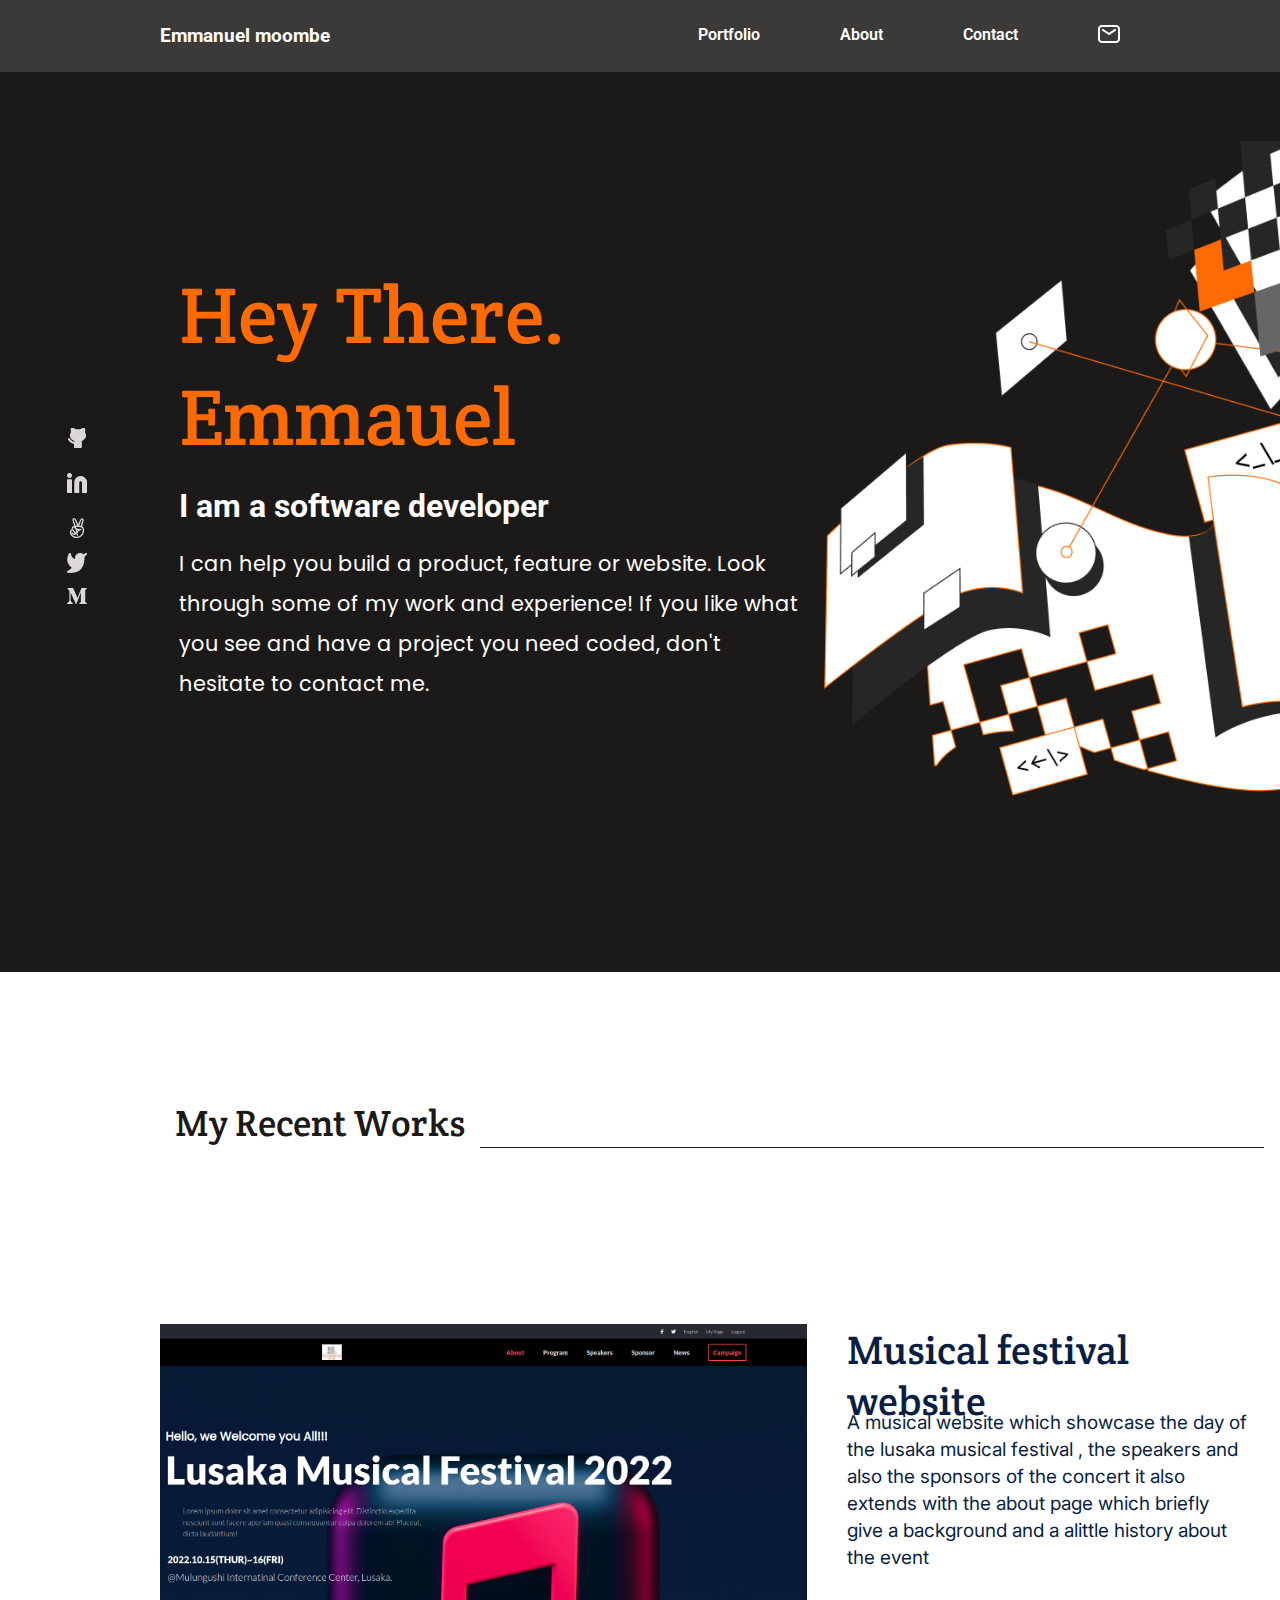
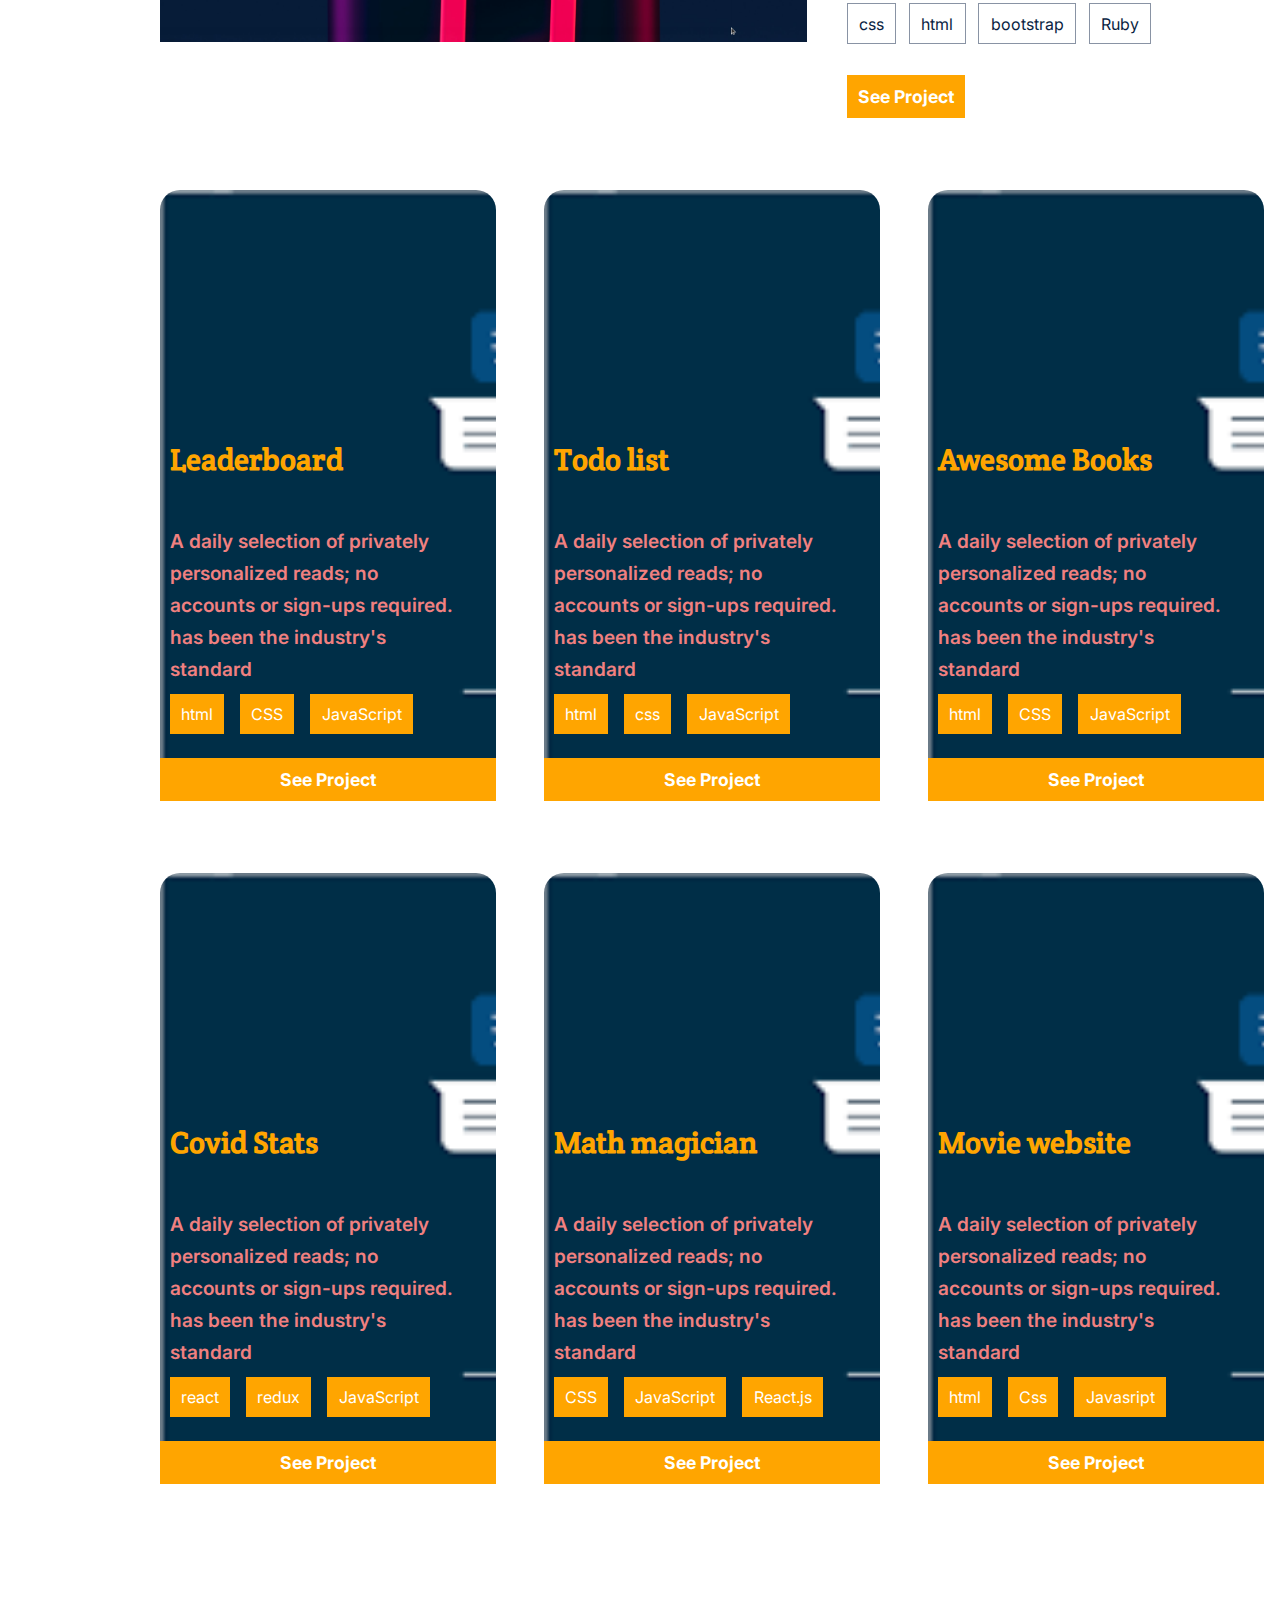
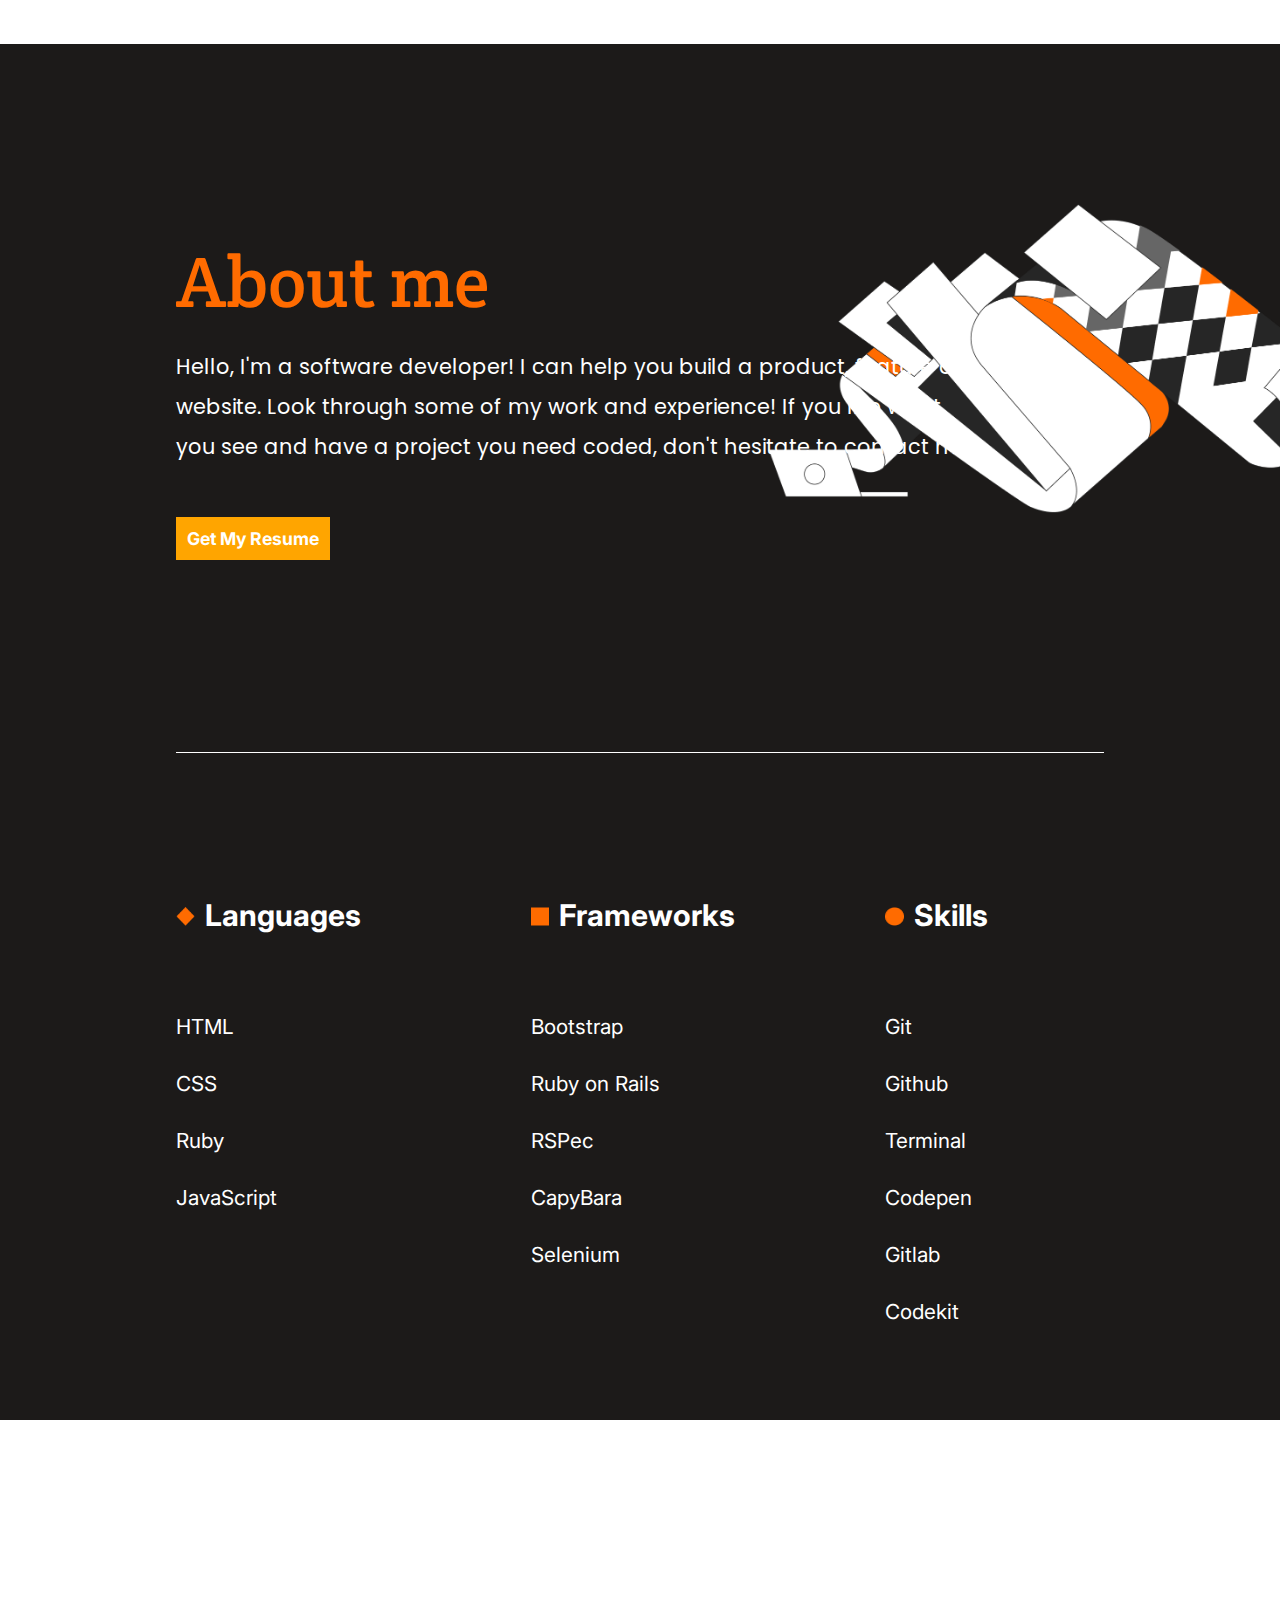
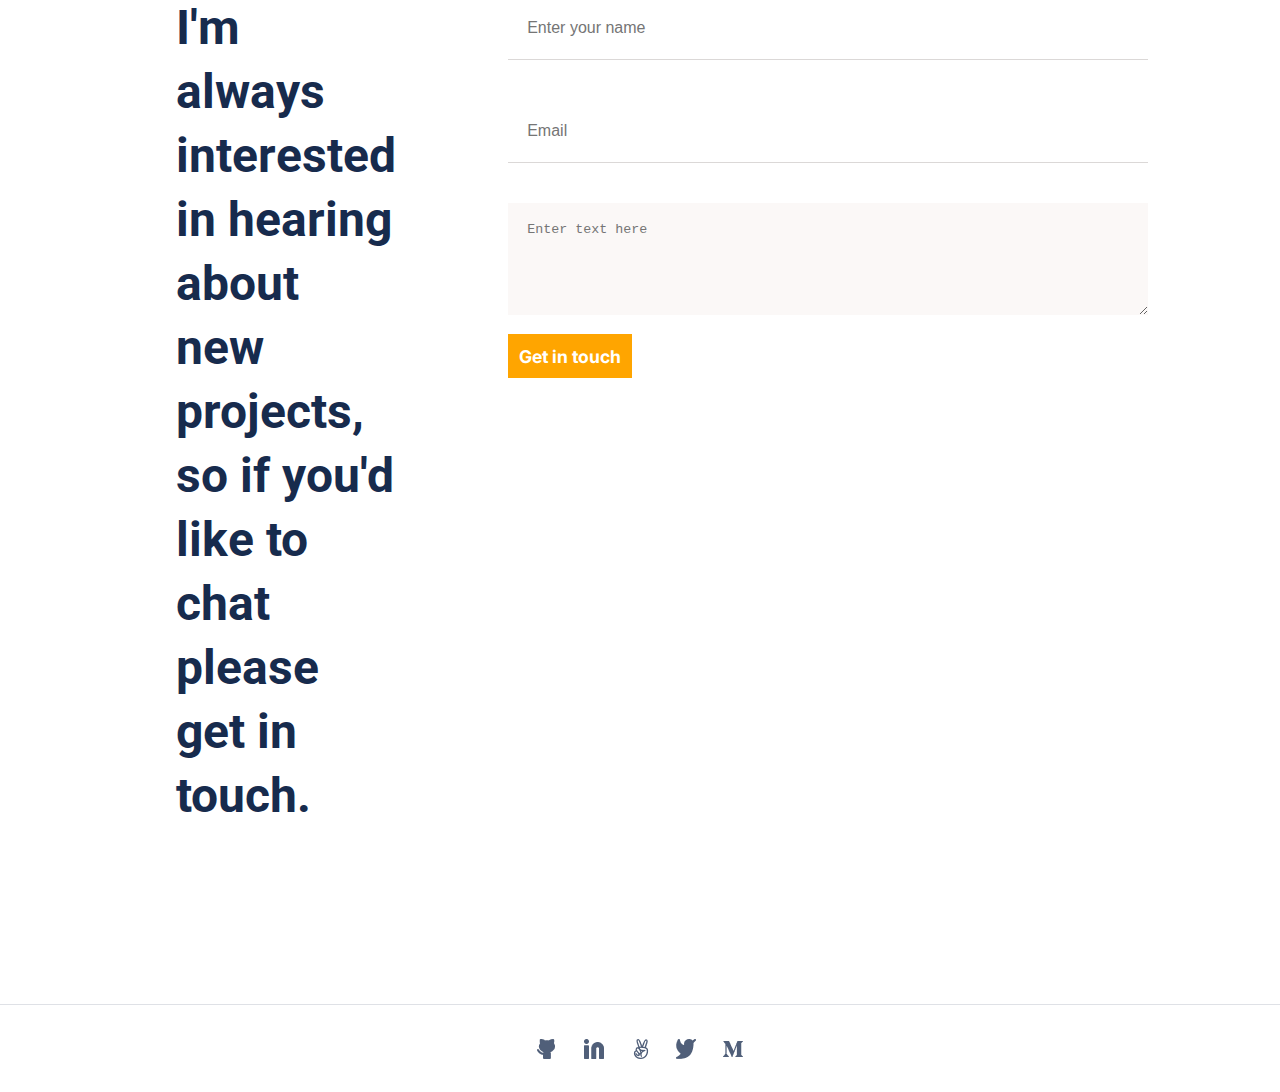
<file: index.html>
<!DOCTYPE html>
<html lang="en">

<head>
  <meta charset="UTF-8" />
  <meta http-equiv="X-UA-Compatible" content="IE=edge" />
  <meta name="viewport" content="width=device-width, initial-scale=1.0" />
  <meta name="description" content="Portfolio project, used Figma template." />
  <title>Portfolio</title>
  <link rel="stylesheet" href="style.css" type="text/css" />
  <link rel="stylesheet" href="https://fonts.googleapis.com/css?family=Roboto" />
  <link rel="stylesheet" href="https://fonts.googleapis.com/css?family=Poppins" />
  <link rel="stylesheet" href="https://fonts.googleapis.com/css?family=Crete+Round" />
  <link rel="stylesheet" href="https://fonts.googleapis.com/css?family=Inter" />

  <script async src="https://www.googletagmanager.com/gtag/js?id=G-TFE9ZMH01T"></script>
  <script>
    window.dataLayer = window.dataLayer || [];
    function gtag() {
      window.dataLayer.push(arguments);
    }
    gtag("js", new Date());

    gtag("config", "G-TFE9ZMH01T");
  </script>
  <script src="script.js" defer></script>
</head>

<body>
  <!--Header with navbar-->
  <header>
    <nav>
      <span id="name">Emmanuel moombe</span>
      <ul>
        <li>
          <a href="#"><img src="icons/menu.png" alt="hamburger menu" id="menu" /></a>
        </li>
        <li>
          <a href="#" class="exit hidden"><img src="icons/Icon.png" alt="x-icon" /></a>
        </li>
        <li class="hidden-items"><a href="#projects">Portfolio</a></li>
        <li class="hidden-items"><a href="#about-me">About</a></li>
        <li class="hidden-items"><a href="#form-section">Contact</a></li>
        <li class="hidden-items">
          <a href="#"><img src="icons/Union.png" alt="envelope icon" id="envelope" /></a>
        </li>
      </ul>
    </nav>
  </header>
  <!--Headline section-->
  <section id="headline">
    <div id="greeting">
      <h1 class="title">Hey There. <span>Emmauel</span></h1>
      <h2>I am a software developer</h2>
      <p class="description-p">
        I can help you build a product, feature or website. Look through some
        of my work and experience! If you like what you see and have a project
        you need coded, don't hesitate to contact me.
      </p>
    </div>
    <div id="headline-icons">
      <ul>
        <li>
          <img src="icons/github.png" class="icon" alt="github icon" id="github" />
        </li>
        <li>
          <img src="icons/Disabled2.png" class="icon" alt="linkedin icon" />
        </li>
        <li>
          <img src="icons/hand.png" class="icon right" alt="hand icon" id="hand" />
        </li>
        <li>
          <img src="icons/twitter.png" class="icon right" alt="twitter icon" id="twitter" />
        </li>
        <li>
          <img src="icons/m.png" class="icon" alt="medium icon" id="medium" />
        </li>
      </ul>
    </div>
  </section>
  <section id="projects">
    <div id="h2-container">
      <h2 id="h2-projects">My Recent <span>Works</span></h2>
      <div id="h2-div"></div>
    </div>
    <div id="projects-grid">
      <div id="main-project">
        <div id="main-image-div">
          <img src="images/musical.png" alt="orange project" id="orange-project" data-img="image" />
        </div>
        <div id="main-project-content">
          <h3 id="orange-h3" data-title="title">Musical festival website</h3>
          <p id="orange-p" data-p="paragraph">
           A musical website which showcase the day of the lusaka musical festival , 
           the speakers and also the sponsors of the concert it also extends with the about page which briefly give a
            background and a alittle history about the event
          </p>
          <div class="language-container" data-language="language-list">
            <div class="box"><span>css</span></div>
            <div class="box"><span>html</span></div>
            <div class="box"><span>bootstrap</span></div>
            <div class="box"><span>Ruby</span></div>
          </div>
          <button type="button" id="main-project-button" class="btn project-btn" data-btn="#main-project">
            See Project
          </button>
        </div>
      </div>
    </div>
  </section>
  <!--About section-->
  <section id="about-me">
    <div id="about-me-description">
      <h2 class="title">About me</h2>
      <p class="description-p" id="about-me-p">
        Hello, I'm a software developer! I can help you build a product,
        feature or website. Look through some of my work and experience! If
        you like what you see and have a project you need coded, don't
        hesitate to contact me.
      </p>
      <button type="button" id="resume">Get My Resume</button>
    </div>
    <div id="skills">
      <div>
        <div class="skills-title">
          <img class="orange-icon" src="icons/Rectangle55.png" alt="square" />
          <h3>Languages</h3>
        </div>
        <ul id="languages-list">
          <li>HTML</li>
          <li>CSS</li>
          <li>Ruby</li>
          <li>JavaScript</li>
        </ul>
      </div>
      <div>
        <div class="skills-title">
          <img src="icons/Rectangle56.png" alt="square" />
          <h3>Frameworks</h3>
        </div>
        <ul id="frameworks-list">
          <li>Bootstrap</li>
          <li>Ruby on Rails</li>
          <li>RSPec</li>
          <li>CapyBara</li>
          <li>Selenium</li>
        </ul>
      </div>
      <div>
        <div class="skills-title">
          <img class="orange-icon" src="icons/Rectangle57.png" alt="circle" />
          <h3>Skills</h3>
        </div>
        <ul id="skills-list">
          <li>Git</li>
          <li>Github</li>
          <li>Terminal</li>
          <li>Codepen</li>
          <li>Gitlab</li>
          <li>Codekit</li>
        </ul>
      </div>
    </div>
  </section>
  <!--Form section-->
  <section id="form-section">
    <h2>
      I'm always interested in hearing about new projects, so if you'd like to
      chat please get in touch.
    </h2>
    <form action="https://formspree.io/f/xnqwbvpv" method="post" id="contact-form">
      <fieldset>
        <input class="inputs" type="text" name="full-name" id="fullname" maxlength="30" placeholder="Enter your name"
          required />
        <input class="inputs" type="email" name="email" id="email" placeholder="Email" required />

        <textarea name="comments" id="comments" maxlength="500" placeholder="Enter text here"></textarea>
      </fieldset>
      <input type="submit" id="submit" name="submit" value="Get in touch" />
      <small class="small hidden show">Please, enter valid Email: lower case only.</small>
    </form>
  </section>
  <!--form footer-->
  <footer id="form-icons">
    <img src="icons/vector4.png" alt="github icon" />
    <img src="icons/Disabled.png" alt="linkedin icon" />
    <img class="gap" src="icons/vector1.png" alt="twitter" />
    <img class="gap" src="icons/vector2.png" alt="hand" />
    <img src="icons/vector3.png" alt="medium" />
  </footer>
</body>

</html>
</file>
<file: style.css>
/* Mobile first version */
*,
*::before,
*::after {
  padding: 0;
  margin: 0;
  box-sizing: border-box;
}

@media (prefers-reduced-motion: no-preference) {
  * {
    scroll-behavior: smooth;
  }
}

body {
  overflow-x: hidden;
}

.no-scroll {
  overflow: hidden;
}

/* Header */

header {
  background-color: #3c3a39;
  color: white;
  font-family: "Roboto", sans-serif;
}

/* Navbar */

nav {
  margin: 0 1.5rem;
  padding: 1.5rem 0;
  display: flex;
  justify-content: space-between;
  align-items: center;
}

.expand {
  height: 100vh;
  margin: 0;
  padding: 1.5rem 0.8rem;
  display: flex;
  align-items: flex-start;
}

.ul-list {
  display: flex;
  flex-direction: column;
  gap: 20px;
  width: 100%;
  padding: 1rem;
}

li {
  list-style: none;
}

.ul-list li:nth-child(3),
.ul-list li:nth-child(4),
.ul-list li:nth-child(5) {
  border-bottom: thin solid gainsboro;
  padding: 0 0 0.5rem 1rem;
  margin-bottom: 0.8rem;
  color: #fff5e1;
  font-size: 2.5rem;
  font-weight: 700;
}

nav > span {
  font-size: 1rem;
  font-weight: bold;
  animation: name-effect 3s;
}

@keyframes name-effect {
  from {
    color: #fff;
  }

  50% {
    color: #fc6703;
    text-shadow: 0 0 20px #fc6703;
  }

  to {
    color: #fff;
  }
}

a {
  color: white;
  text-decoration: none;
}

.hidden-items,
.hidden {
  display: none;
}

.show {
  display: block;
  width: 100%;
}

#menu {
  width: 18px;
  height: 18px;
}

.X {
  display: block;
  position: relative;
  left: 90%;
}

section#headline {
  background-color: #1c1a19;
  background-image: url("images/illustration-header-mobile.png");
  background-repeat: no-repeat;
  background-position: 100% 130%;
  padding: 0 1.2rem 6rem 1.2rem;
}

#greeting {
  padding-right: 1.2rem;
}

.title {
  color: #ff6b00;
  font-family: "Crete Round", sans-serif;
  font-weight: normal;
  font-size: 3.5rem;
  padding-top: 5rem;
}

h2 {
  color: #fff;
  font-family: "Roboto", sans-serif;
  font-size: 1.4rem;
  padding: 1rem 0 1rem 0;
}

.description-p {
  color: white;
  font-family: "Poppins", sans-serif;
  font-size: 0.9rem;
  line-height: 1.5rem;
}

/* Headline icons */

div#headline-icons > ul {
  color: #dbd8d7;
  padding-top: 1.2rem;
  display: flex;
  align-items: center;
  justify-content: space-around;
  width: 45%;
}

.right {
  margin-right: 0.6rem;
}

.icon:hover {
  cursor: pointer;
}

/* Projects section */

.popup {
  width: 85vw;
  height: 92vh;
  padding: 1.8rem 1.2rem 1rem 1.2rem;
  background-color: #f3f1f1;
  position: fixed;
  top: 50%;
  left: 50%;
  transform: translate(-50%, -50%);
}

.blur {
  filter: blur(20px);
}

.popup-title {
  color: black;
  display: inline;
  word-spacing: 0.6rem;
  font-size: 3rem;
}

.popup-languages {
  margin: 1rem 0 1.3rem 1rem;
  display: flex;
  gap: 1rem;
}

.popup-languages > div {
  font-family: "Inter", sans-serif;
  font-weight: 500;
  padding: 0.6rem 0.8rem;
  color: black;
  border: 1px solid rgb(143, 142, 142);
}

.popup-paragraph {
  font-family: "Inter", sans-serif;
  line-height: 2;
  display: block;
  float: right;
  width: 38%;
  margin-left: 1rem;
  font-size: 17px;
}

.popup-btn {
  position: absolute;
  top: 85%;
  left: 62%;
  display: flex;
  gap: 0.5rem;
  background-color: #fc6703;
  font-family: "Inter", sans-serif;
  font-weight: 700;
  color: #fff;
  border: none;
  font-size: 1.1rem;
  padding: 0.7rem;
}

.popup-btn:hover {
  outline: thin solid #fc6703;
  background-color: #fff5e1;
  cursor: pointer;
  color: #fc6703;
}

.live {
  padding: 0.75rem 1rem;
}

.live::after {
  content: url(icons/Iconlive.svg);
}

.source::after {
  content: url(icons/Github.png);
}

.popup-margin {
  margin-left: 9rem;
}

.popup-exit {
  position: absolute;
  top: 6%;
  right: 5%;
  background-color: #f3f1f1;
}

.popup-exit:hover {
  background-color: #f3f1f1;
}

.popup-img {
  display: block;
  float: left;
  width: 60%;
  height: 75%;
  object-fit: cover;
  object-position: 0% 20%;
  border: thin solid rgb(196, 195, 195);
}

.popup-mobile-img {
  width: 100%;
  height: 28%;
  object-fit: cover;
  object-position: unset;
}

.popup-mobile-p {
  width: 100%;
  font-size: 1rem;
  line-height: 1.5;
  margin-top: 1rem;
}

.mobile-btn {
  top: 92%;
  left: 5%;
}

.mobile-title {
  font-size: 1.8rem;
  text-align: left;
  display: block;
  padding: 0;
}

.mobile-languages {
  margin: 1rem 0;
}

.mobile-languages > div {
  font-size: 0.8rem;
}

.mobile-width {
  width: 90vw;
  height: 95vh;
  padding: 1rem;
}

section#projects {
  padding: 0 1.5rem 6rem 1.5rem;
  position: relative;
}

#projects-grid {
  display: flex;
  flex-direction: column;
  gap: 3rem;
}

#h2-projects {
  color: #1c1a19;
  font-family: "Crete Round", sans-serif;
  font-weight: normal;
  font-size: 2.3rem;
  text-align: center;
  margin: 6rem 0 3rem 0;
  border-bottom: 1px solid #212121;
}

#main-image-div {
  display: flex;
  justify-content: center;
}

#orange-project {
  display: block;
  width: 80vw;
}

#main-project-content {
  padding: 0 1rem 0 0.5rem;
}

#orange-h3 {
  font-family: "Crete Round", sans-serif;
  color: #091e42;
  font-weight: normal;
  font-size: 2rem;
  padding: 1.5rem 0 1rem 0;
}

#orange-p {
  font-family: "Inter", sans-serif;
  color: #091e42;
  font-size: 1rem;
  line-height: 1.5rem;
}

h3 {
  font-family: "Crete Round", sans-serif;
  color: #fff;
  font-weight: normal;
  font-size: 2rem;
  padding: 0 0 1.2rem 0.6rem;
}

div.mini-projects p {
  color: #fff;
  font-family: "Inter", sans-serif;
  font-size: 1rem;
  line-height: 1.5rem;
  padding: 0 0 0.6rem 0.6rem;
}

.box {
  border: 1px solid #8993a4;
  font-family: "Inter", sans-serif;
  color: #091e42;
  padding: 0.6rem 0.7rem;
  display: inline;
  font-size: 1rem;
}

.language-container {
  display: flex;
  gap: 0.6rem;
  margin-top: 1rem;
}

.mini-languages-container {
  display: flex;
  gap: 1rem;
  padding: 0 0 1.5rem 0.6rem;
}

.mini-projects {
  background-image: url("images/projectpic.png");
  background-repeat: no-repeat;
  background-size: cover;
  height: 390px;
  display: flex;
  flex-direction: column;
  justify-content: flex-end;
  margin-top: 1.5rem;
  transition: ease-in-out 1s;
}

.mini-box {
  color: #fff;
  font-family: "Inter", sans-serif;
  font-size: 1rem;
  padding: 0.6rem 0.7rem;
  background: orange;
}

/* Buttons */

button,
#submit {
  background-color: orange;
  font-family: "Inter", sans-serif;
  font-weight: 700;
  color: #fff;
  border: none;
  font-size: 1.1rem;
  padding: 0.7rem;
}

#main-project-button {
  margin-top: 0.7rem;
}

#submit {
  margin-bottom: 2rem;
}

button:hover,
#submit:hover {
  background-color: #fff5e1;
  color: #ff6b00;
  cursor: pointer;
}

button:focus,
#submit:focus {
  background-color: #f4f1f0;
  color: #5b5957;
}

button#resume {
  margin: 1rem 0 12rem 0;
  border: none;
}

/* About-me section */

#about-me {
  background-color: #1c1a19;
  padding: 0 1.2rem 3rem 1.2rem;
}

div#about-me-description {
  background-image: url("images/illustration-about-me-mobile.png");
  background-repeat: no-repeat;
  background-position: bottom right;
  border-bottom: 1px solid #fff;
}

#skills {
  display: flex;
  flex-direction: column;
  align-items: center;
  justify-content: center;
}

h2.title {
  text-align: center;
  font-size: 4.5rem;
}

#languages-list,
#skills-list,
#frameworks-list {
  display: flex;
  flex-direction: column;
  align-items: center;
  gap: 2rem;
  color: white;
  font-family: "Inter", sans-serif;
  font-size: 1.3rem;
}

#skills h3 {
  color: white;
  font-family: "Inter", sans-serif;
  font-weight: 700;
  margin: 3rem 0;
}

div.skills-title {
  display: flex;
  align-items: baseline;
}

.orange-icon {
  width: 1.2rem;
  height: 1.2rem;
}

#about-me-p {
  font-size: 1rem;
}

/* Form section */

#form-section {
  display: flex;
  flex-direction: column;
  align-items: center;
  padding-top: 6rem;
  font-family: "Inter", sans-serif;
}

#form-section h2 {
  font-size: 2rem;
  font-weight: 700;
  color: #172b4d;
  text-align: center;
  line-height: 2.5rem;
  padding: 0 2rem;
}

#form-section fieldset {
  margin-top: 3rem;
  display: flex;
  flex-direction: column;
  gap: 2.5rem;
  border: none;
}

.inputs {
  padding: 1.2rem;
  width: 80vw;
  border: none;
  font-size: 1rem;
  line-height: 1.5rem;
  border-bottom: 1px solid #dbd8d7;
}

#comments {
  height: 7rem;
  background-color: #fbf8f7;
  border: none;
  padding: 1.2rem;
  margin-bottom: 1.2rem;
}

.gap {
  margin-right: 0.5rem;
}

form {
  display: flex;
  flex-direction: column;
  align-items: center;
  border-bottom: 1px solid #dfe1e6;
  padding: 0 2rem 2rem 2rem;
}

input:valid {
  outline: none;
}

input:focus:invalid {
  outline: thin solid red;
}

/* Footer */

#form-icons {
  width: 100%;
  height: 5.5rem;
  display: flex;
  justify-content: center;
  align-items: center;
  gap: 0.5rem;
}

.small.hidden {
  display: none;
}

.small.show {
  color: red;
}

/* Media query for desktop version */

@media (min-width: 1100px) {
  section#headline {
    height: 100vh;
    background-color: #1c1a19;
    background-image: url("images/Illustration-header.png");
    background-repeat: no-repeat;
    background-position: right;
    background-size: 45%;
    padding-bottom: 3rem;
  }

  h3 {
    width: 21rem;
    color: orange;
    font-size: 30px;
    /* margin-top: 79px; */
    font-weight: 700;
    padding-top: -91px;
    margin-top: 20;
    height: 85px;
  }

  div#greeting {
    width: 40rem;
    position: relative;
    left: 10rem;
  }

  header {
    height: 4.5rem;
  }

  #menu {
    display: none;
  }

  nav {
    margin: 0 10rem;
  }

  nav > ul {
    display: flex;
    gap: 5rem;
  }

  nav > ul > li {
    font-size: 1rem;
    font-weight: 600;
  }

  nav > span {
    font-size: 1.2rem;
  }

  .hidden-items {
    display: inline;
    font-size: 1rem;
  }

  #X {
    display: none;
  }

  .title {
    font-size: 5rem;
    padding-top: 12rem;
  }

  .title span {
    display: block;
  }

  h2 {
    font-size: 2rem;
    padding: 1.2rem 0 1.2rem 0;
  }

  .description-p {
    font-size: 1.3rem;
    line-height: 2.5rem;
  }

  div#headline-icons {
    position: relative;
    top: -18.5rem;
    left: 3rem;
  }

  div#headline-icons > ul {
    height: 12.5rem;
    display: flex;
    flex-direction: column;
    justify-content: space-between;
    width: 1.2rem;
  }

  .right {
    margin-right: 0;
  }

  section#projects {
    display: grid;
    grid-template-columns: 10rem 1fr 10rem;
    grid-template-rows: 1fr 5fr;
    padding: 0 0 10rem 0;
  }

  #h2-container {
    grid-column: 2 / 3;
    grid-row: 1 / 2;
    margin: 6rem 0;
    width: 100%;
    display: flex;
    align-items: center;
  }

  #h2-projects {
    border-bottom: none;
    margin-top: 0;
    width: 450px;
  }

  div#h2-div {
    height: 1px;
    width: 100%;
    background-color: #212121;
  }

  #projects-grid {
    grid-column: 2 / 3;
    grid-row: 2 / -1;
    display: grid;
    grid-template-columns: repeat(3, 1fr);
  }

  #main-project {
    grid-column: 1 / -1;
    grid-row: 1 / 2;
    display: flex;
    align-items: flex-start;
    gap: 2rem;
  }

  #orange-project {
    width: 100%;
  }

  #orange-h3 {
    font-size: 2.5rem;
    padding: 0 0 2rem 0;
  }

  #orange-p {
    line-height: 27px;
    font-size: 19px;
    width: 401px;
  }

  .language-container {
    justify-content: flex-start;
    gap: 0.8rem;
    margin: 2rem 0 1.2rem 0;
  }

  .box {
    display: flex;
    justify-content: center;
  }

  .mini-projects {
    height: 611px;
    width: 100%;
    border-radius: 20px;
    /* background-image: url("images/projectpic.png");
    background-repeat: no-repeat;
    background-size: cover;
    height: 390px;
    display: flex;
    flex-direction: column;
    justify-content: flex-end;
    margin-top: 1.5rem;
    transition: ease-in-out 1s; */
  }

  div.mini-projects p {
    padding-right: 2rem;
    font-size: 1.2rem;
    line-height: 2rem;
    color: lightcoral;
    font-weight: 600;
  }

  .mini-project-button {
    display: none;
  }

  h3 {
    width: 21rem;
    color: orange;
    font-size: 30px;
    font-weight: 700;
  }

  #mini-project1:hover {
    background-image: url("images/lead.png");
    background-repeat: no-repeat;
    background-size: cover;
    transition: ease-in-out 1s;
  }

  #mini-project2:hover {
    background-image: url("images/todo.png");
    background-repeat: no-repeat;
    background-size: cover;
    transition: ease-in-out 1s;
  }

  #mini-project3:hover {
    background-image: url("images/awesome.png");
    background-repeat: no-repeat;
    background-size: cover;
    transition: ease-in-out 1s;
  }

  #mini-project4:hover {
    background-image: url("images/covid.png");
    background-repeat: no-repeat;
    background-size: cover;
    transition: ease-in-out 1s;
  }

  #mini-project5:hover {
    background-image: url("images/calc.png");
    background-repeat: no-repeat;
    background-size: cover;
    transition: ease-in-out 1s;
  }

  #mini-project6:hover {
    background-image: url("images/js-group-project.png");
    background-repeat: no-repeat;
    background-size: cover;
    transition: ease-in-out 1s;
  }

  .mini-projects:hover {
    cursor: pointer;
    border: 2px solid black;
    background-repeat: no-repeat;
    background-size: cover;
    transition: ease-in-out 1s;
  }

  .mini-projects:hover .mini-project-button {
    display: block;
  }

  .mini-projects:hover .mini-h3 {
    display: none;
    transition: ease-in-out 1s;
  }

  .mini-projects:hover .mini-p {
    display: none;
  }

  .mini-projects:hover .mini-languages-container {
    display: none;
  }

  div#about-me-description {
    background-image: none;
  }

  h2.title {
    text-align: left;
  }

  button#resume {
    margin-top: 50px;
  }

  div#about-me-description p {
    width: 50rem;
  }

  #about-me {
    padding: 0 11rem;
    background-image: url("images/illustration-about\ me2x.png");
    background-repeat: no-repeat;
    background-size: 40%;
    background-position: right 15%;
  }

  #about-me-p {
    font-size: 1.3rem;
    line-height: 2.5rem;
  }

  #skills {
    flex-direction: row;
    justify-content: space-around;
    align-items: baseline;
    padding: 6rem 0;
  }

  #skills h3 {
    margin-bottom: 2rem;
  }

  #languages-list,
  #skills-list,
  #frameworks-list {
    align-items: flex-start;
  }

  #form-section {
    flex-direction: row;
    align-items: flex-start;
    gap: 5rem;
    padding: 11rem;
  }

  section#form-section h2 {
    padding: 0;
    line-height: 4rem;
    font-size: 3rem;
    text-align: left;
  }

  form {
    border-bottom: none;
    align-items: flex-start;
  }

  .inputs {
    width: 50vw;
  }

  #form-section fieldset {
    margin: 0;
    gap: 2.5rem;
  }

  #form-icons {
    border-top: 1px solid #dfe1e6;
    gap: 1.2rem;
  }

  #form-icons img:hover {
    cursor: pointer;
  }
}

/* Media query for bigger mobiles 420px-600px */

@media (min-width: 420px) and (max-width: 600px) {
  div#greeting {
    width: 22rem;
  }

  nav {
    margin: 0 3rem;
  }

  section#headline {
    padding: 0 3rem 6rem 3rem;
  }

  div#headline-icons > ul {
    width: 35%;
  }

  section#projects {
    padding: 0 4rem 6rem 4rem;
  }

  #orange-project {
    display: block;
    width: 100%;
  }

  .mini-projects {
    height: 500px;
  }

  #about-me-description {
    padding: 0 2.5rem;
  }
}

/* Media query for tablets */

@media (min-width: 600px) and (max-width: 992px) {
  nav {
    margin: 0 4rem;
  }

  section#headline {
    padding: 0 4rem 6rem 4rem;
    background-size: 25%;
    background-position: bottom right;
  }

  div#greeting {
    width: 80%;
  }

  .title span {
    display: block;
  }

  .description-p {
    font-size: 1rem;
    font-size: 1.3rem;
  }

  div#headline-icons > ul {
    width: 35%;
  }

  #orange-project {
    display: block;
    width: 100%;
  }

  section#projects {
    padding: 0 3rem 6rem 3rem;
  }

  #orange-p {
    font-size: 1.3rem;
  }

  .mini-projects {
    height: 500px;
    gap: 0.5rem;
  }

  div.mini-projects p {
    padding: 0 1rem 0.6rem 0.6rem;
    font-size: 1.3rem;
  }

  #about-me-description {
    padding: 0 3rem 3rem 3rem;
  }

  #about-me-p {
    font-size: 1.4rem;
    line-height: 2.5rem;
  }

  #projects-grid {
    display: grid;
    grid-template-columns: repeat(2, 1fr);
    column-gap: 1.2rem;
  }

  #main-project {
    grid-column: 1 / -1;
  }

  #form-section {
    padding: 6rem 3rem 0 3rem;
  }

  .mini-languages-container {
    gap: 0.5rem;
  }
}
</file>
